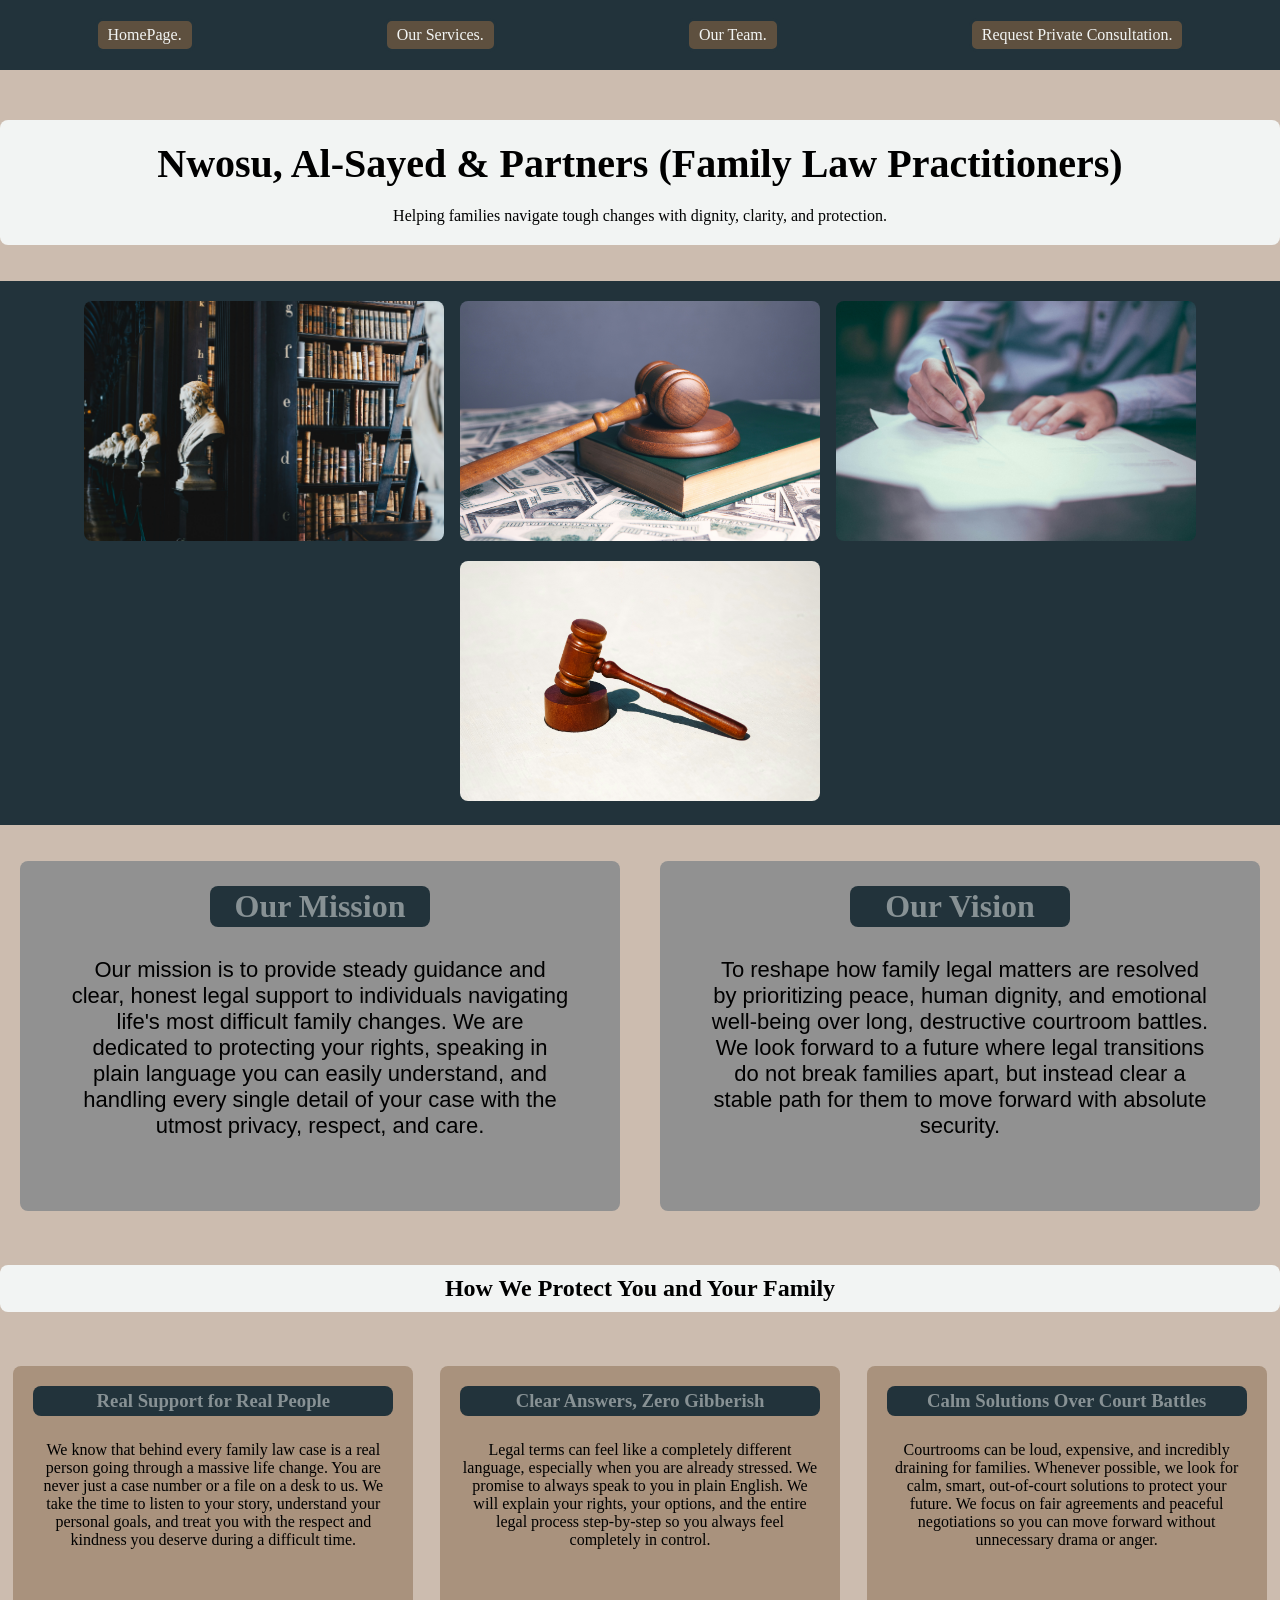
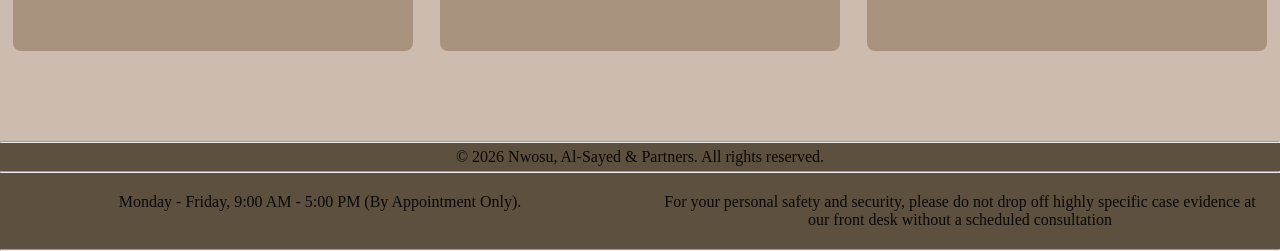
<file: index.html>
<!DOCTYPE html>
<html lang="en">

<head>
    <meta charset="UTF-8">
    <meta name="viewport" content="width=device-width, initial-scale=1.0">
    <title>Home Page</title>
    <link rel="stylesheet" href="Assets/css/style.css">
</head>

<body>
    <nav class="nav-bar">
        <a href="index.html">HomePage.</a>
        <a href="services.html">Our Services.</a>
        <a href="team.html">Our Team.</a>
        <a href="contact.html">Request Private Consultation.</a>
    </nav>
    <main>
        <div class="intro">
            <h2 class="intro-h2">Nwosu, Al-Sayed & Partners (Family Law Practitioners)</h2>
            <p class="intro-p">Helping families navigate tough changes with dignity, clarity, and protection.</p>
        </div>
        <br><br>
        <div class="imgs">
            <div>
                <img src="Assets/imgs/giammarco-boscaro-zeH-ljawHtg-unsplash.jpg" alt="" width="360px">
            </div>
            <div>
                <img src="Assets/imgs/sasun-bughdaryan-e11Oa3kvx4c-unsplash.jpg" alt="" width="360px">
            </div>
            <div>
                <img src="Assets/imgs/scott-graham-OQMZwNd3ThU-unsplash.jpg" alt="" width="360px">
            </div>
            <div>
                <img src="Assets/imgs//tingey-injury-law-firm-veNb0DDegzE-unsplash.jpg" alt="" width="360px">
            </div>
        </div><br><br>
        <div class="m-and-v">
            <div class="mav">
                <h3 class="m-head">Our Mission</h3>
                <p class="m-para">Our mission is to provide steady guidance and clear, honest legal support to
                    individuals navigating life's most difficult family changes. We are dedicated to
                    protecting your rights, speaking in plain language you can easily understand, and handling every
                    single detail of your case with the utmost privacy, respect, and care.</p>
            </div>
            <div class="mav">
                <h3 class="v-head">Our Vision</h3>
                <p class="v-para">
                    To reshape how family legal matters are resolved by prioritizing peace, human dignity, and emotional
                    well-being over long, destructive courtroom battles. We look forward to a future where legal
                    transitions do not break families apart, but instead clear a stable path for them to move forward
                    with absolute security.
                </p>
            </div>
        </div><br><br><br>
        <div class="card-topic">
        <h2 class="topic">How We Protect You and Your Family</h2>        
        </div>
        <br><br><br>
        <div class="how-we-work">
            <div class="how-we-work-p p1">
                <h3>Real Support for Real People</h3>
                <p>We know that behind every family law case is a real person going through a massive life change. You
                    are never just a case number or a file on a desk to us. We take the time to listen to your story,
                    understand your personal goals, and treat you with the respect and kindness you deserve during a
                    difficult time.</p>
            </div>
            <div class="how-we-work-p p1">
                <h3>Clear Answers, Zero Gibberish</h3>
                <p>Legal terms can feel like a completely different language, especially when you are already stressed.
                    We promise to always speak to you in plain English. We will explain your rights, your options, and
                    the entire legal process step-by-step so you always feel completely in control.</p>
            </div>
            <div class="how-we-work-p p1">
                <h3>Calm Solutions Over Court Battles</h3>
                <p>Courtrooms can be loud, expensive, and incredibly draining for families. Whenever possible, we look
                    for calm, smart, out-of-court solutions to protect your future. We focus on fair agreements and
                    peaceful negotiations so you can move forward without unnecessary drama or anger.</p>
            </div>
        </div>
    </main>
    <footer>
        <hr>
        <div class="cr-text">
            <p>© 2026 Nwosu, Al-Sayed & Partners. All rights reserved.</p>
        </div>
        <hr>
        <div class="oh-and-sr">
            <div class="sr">
                <p>Monday - Friday, 9:00 AM - 5:00 PM (By Appointment Only).</p>
            </div>
            <div class="sr">
                <p>For your personal safety and security, please do not drop off highly specific case evidence at our
                    front
                    desk without a scheduled consultation
                </p>
            </div>
        </div>
        <hr>
    </footer>
</body>

</html>
</file>
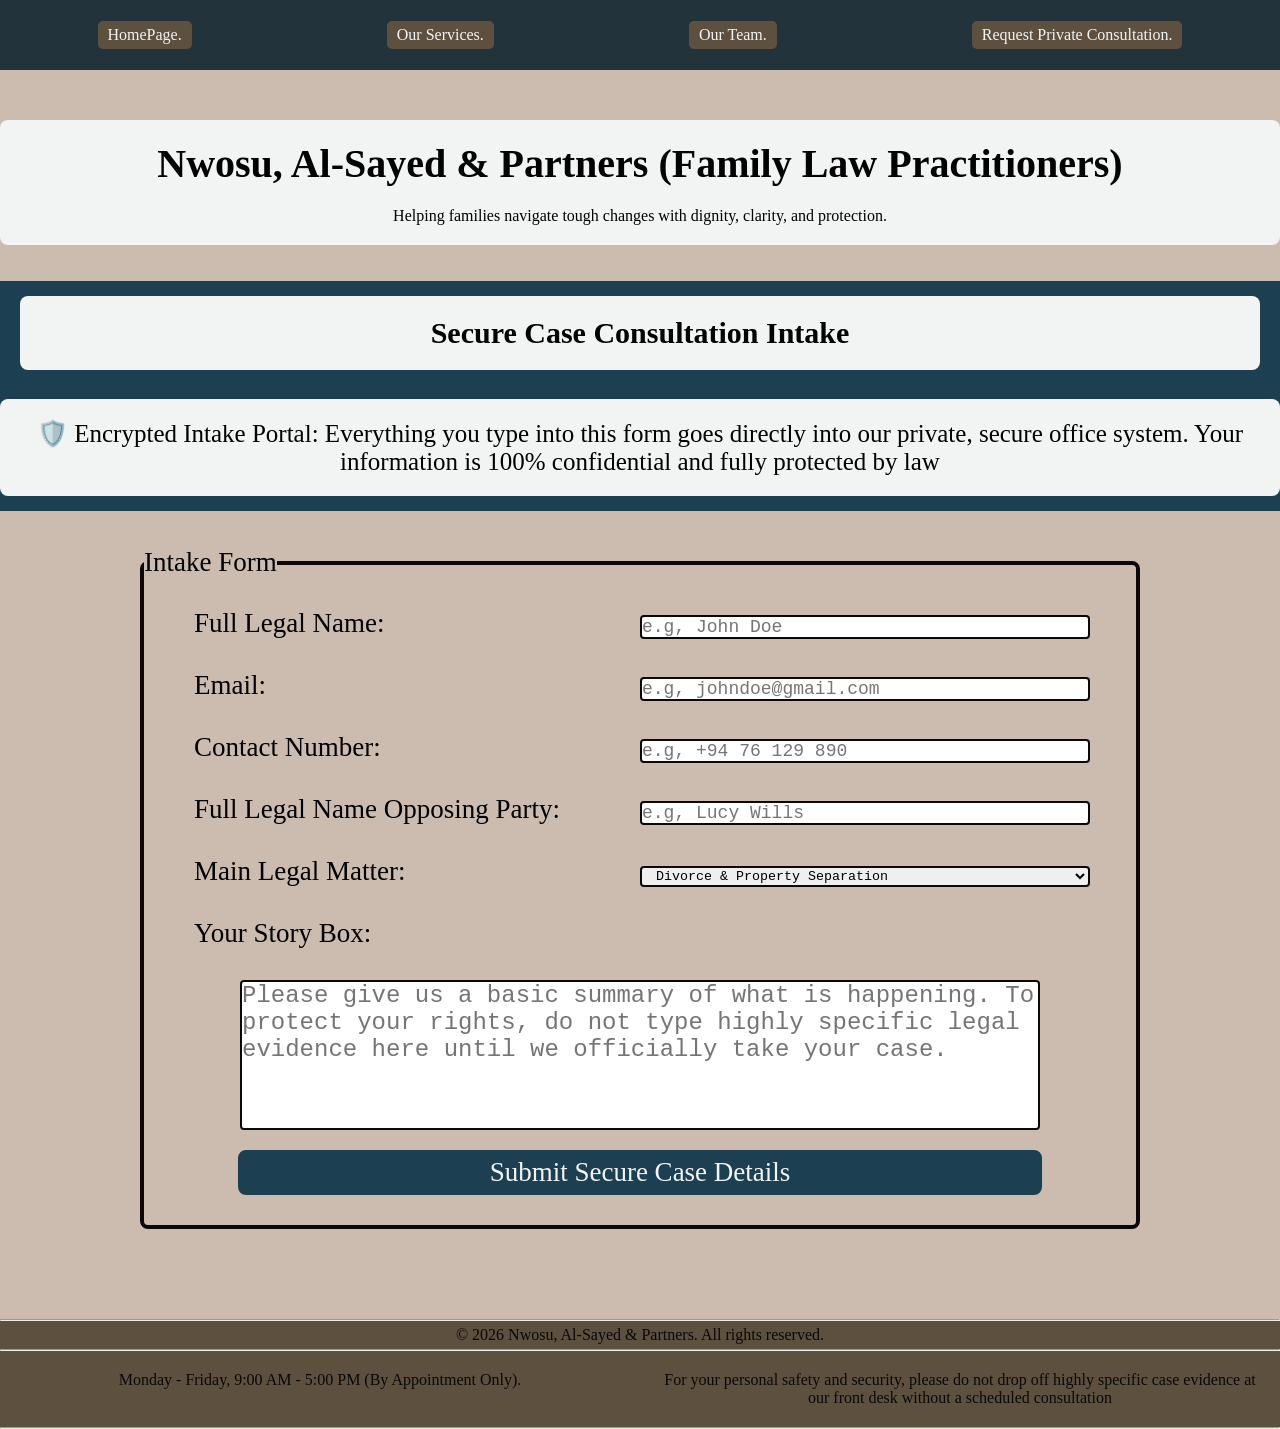
<file: contact.html>
<!DOCTYPE html>
<html lang="en">
<head>
    <meta charset="UTF-8">
    <meta name="viewport" content="width=device-width, initial-scale=1.0">
    <title>Contact Us</title>
    <link rel="stylesheet" href="Assets/css/style.css">
</head>
<body>
    <nav class="nav-bar">
        <a href="index.html">HomePage.</a>
        <a href="services.html">Our Services.</a>
        <a href="team.html">Our Team.</a>
        <a href="contact.html">Request Private Consultation.</a>
    </nav>
    <main>
        <div class="intro">
            <h2 class="intro-h2">Nwosu, Al-Sayed & Partners (Family Law Practitioners)</h2>
            <p class="intro-p">Helping families navigate tough changes with dignity, clarity, and protection.</p>
        </div><br><br>
        <div class="banner">
            <h3 class="b-h">Secure Case Consultation Intake</h3>
            <p class="bn-para">🛡️ Encrypted Intake Portal: Everything you type into this form goes directly into our private, secure office system. Your information is 100% confidential and fully protected by law</p>            
        </div><br><br>
        <fieldset>
            <legend>Intake Form</legend>
            <div class="f-lbls">
                <label for="name">Full Legal Name:</label><br>
                <br>
                <label for="name">Email:</label><br><br>
                <label for="number">Contact Number:</label><br><br>
                <label for="name">Full Legal Name Opposing Party:</label><br><br>
                <label for="">Main Legal Matter:</label><br><br>
                <label for="">Your Story Box:</label><br><br>
            </div>
            <div class="f-inputs">
            <input type="text" placeholder="e.g, John Doe"><br><br>
            <input type="email" placeholder="e.g, johndoe@gmail.com"><br><br>         
            <input type="text" placeholder="e.g, +94 76 129 890"><br><br>           
            <input type="text" placeholder="e.g, Lucy Wills"><br><br>            
            <select name="" id=""><br><br>
                <option value="">Divorce & Property Separation</option>
                <option value="">Child Custody & Visitation</option>
                <option value="">Out-of-Court Mediation</option>
                <option value="">Other Family Law Issue</option>
            </select><br><br>                        
            </div>
            <textarea type="text" class="story-box" placeholder="Please give us a basic summary of what is happening. To protect your rights, do not type highly specific legal evidence here until we officially take your case."></textarea>
            <a href="" class="f-btn">Submit Secure Case Details</a>
        </fieldset>
    </main>
    <footer>
        <hr>
        <div class="cr-text">
            <p>© 2026 Nwosu, Al-Sayed & Partners. All rights reserved.</p>
        </div><hr>
        <div class="oh-and-sr">
            <div class="sr">
                <p>Monday - Friday, 9:00 AM - 5:00 PM (By Appointment Only).</p>
            </div>
            <div class="sr">
                <p>For your personal safety and security, please do not drop off highly specific case evidence at our front
                desk without a scheduled consultation
                </p>
            </div>            
        </div>
        <hr>
    </footer>
</body>
</html>
</file>
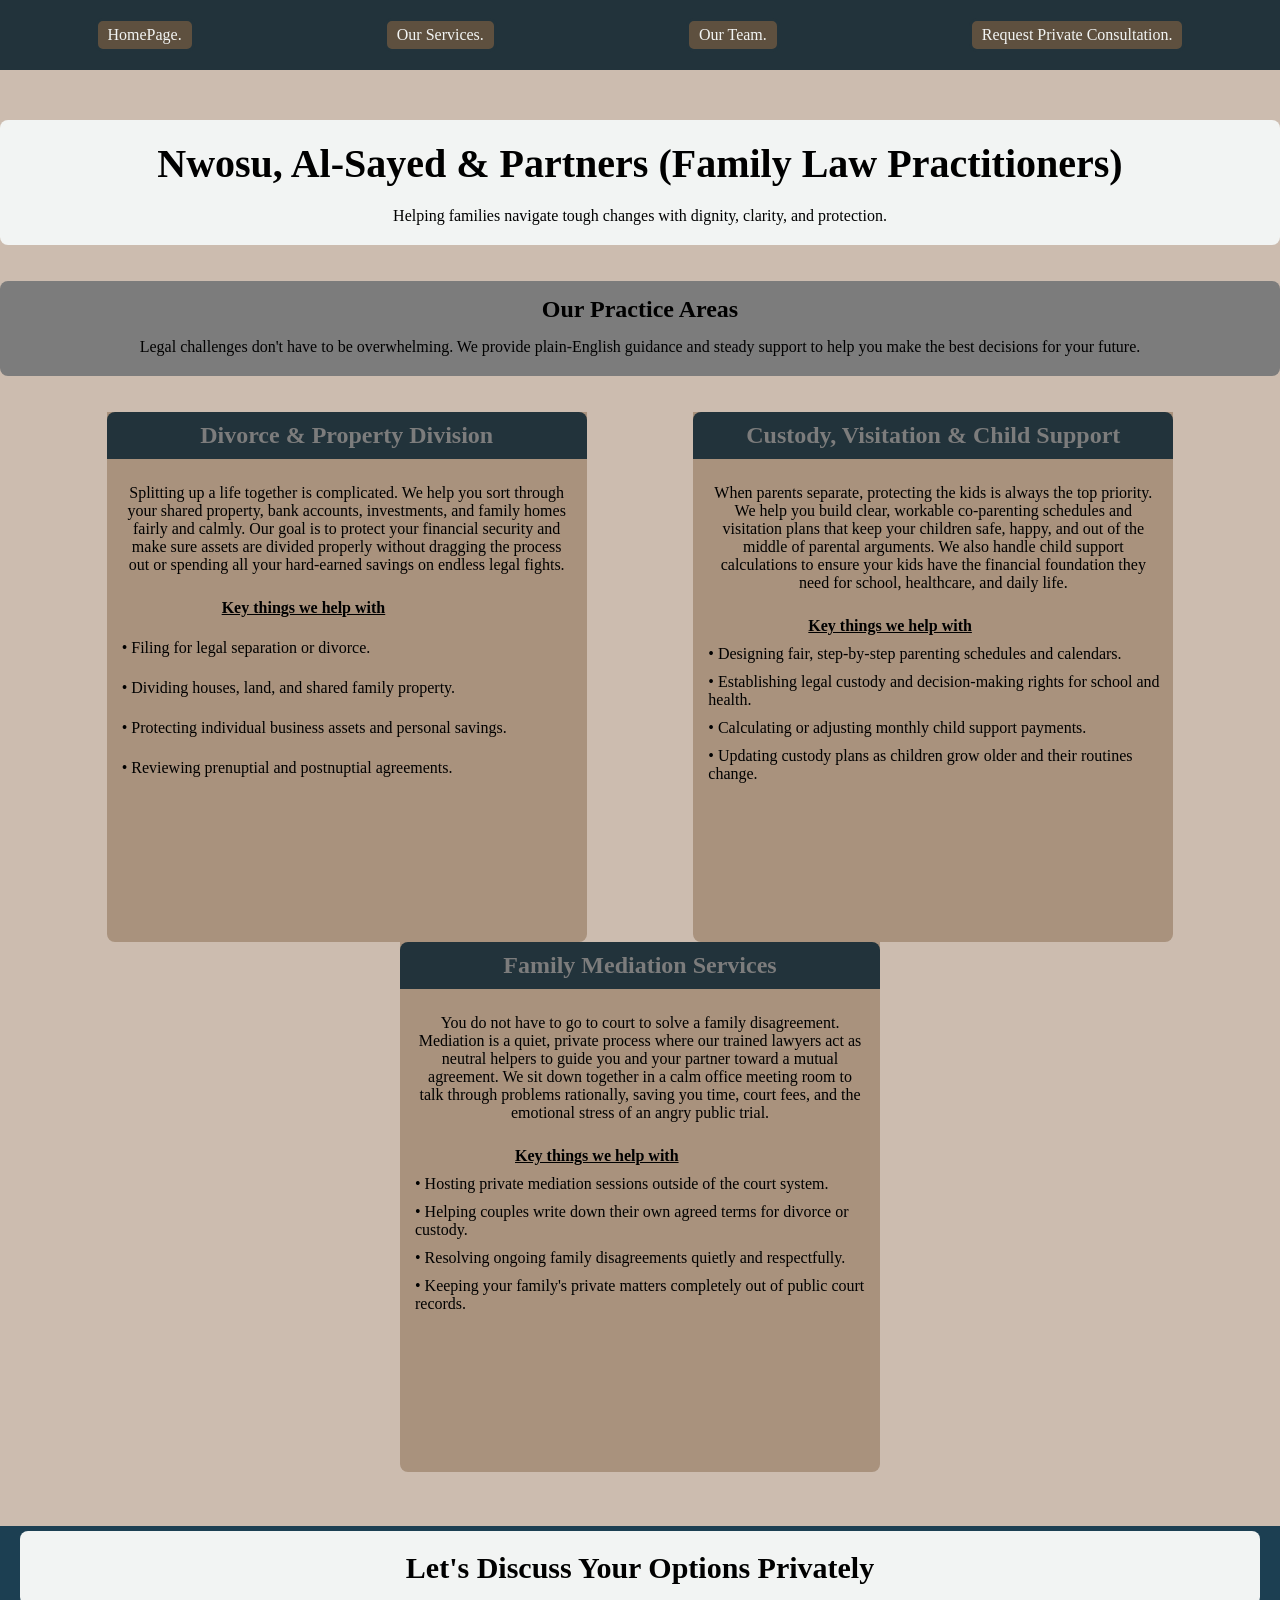
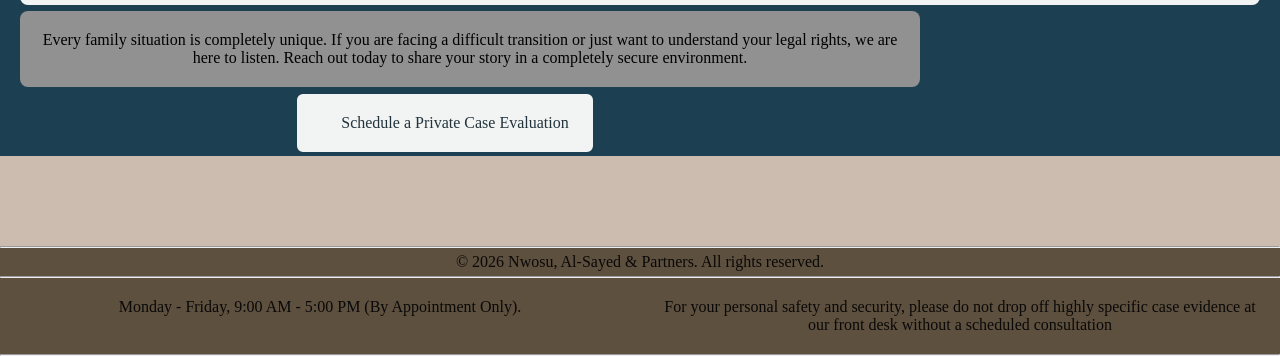
<file: services.html>
<!DOCTYPE html>
<html lang="en">

<head>
    <meta charset="UTF-8">
    <meta name="viewport" content="width=device-width, initial-scale=1.0">
    <title>Our Services</title>
    <link rel="stylesheet" href="Assets/css/style.css">
</head>

<body>
    <nav class="nav-bar">
        <a href="index.html">HomePage.</a>
        <a href="services.html">Our Services.</a>
        <a href="team.html">Our Team.</a>
        <a href="contact.html">Request Private Consultation.</a>
    </nav>
    <main>
        <div class="intro">
            <h2 class="intro-h2">Nwosu, Al-Sayed & Partners (Family Law Practitioners)</h2>
            <p class="intro-p">Helping families navigate tough changes with dignity, clarity, and protection.</p>
        </div><br><br>
        <div class="topic-s">
            <h2 class="topic-s-h2">Our Practice Areas</h2>
            <p class="topic-s-p">Legal challenges don't have to be overwhelming. We provide plain-English guidance and
                steady support to help you make the best decisions for your future.</p>
        </div><br><br>
        <div class="p-a">
            <div class="p-a-divorce norm">
                <h2 class="d-h2">Divorce & Property Division</h2>
                <p class="d-para">Splitting up a life together is complicated. We help you sort through your shared property, bank
                    accounts, investments, and family homes fairly and calmly. Our goal is to protect your financial
                    security and make sure assets are divided properly without dragging the process out or spending all
                    your hard-earned savings on endless legal fights.</p>
                <h4 class="d-h4"><u>Key things we help with</u></h4>
                    <div class="d-h4-p">
                        <p>• Filing for legal separation or divorce.</p>
                        <p>• Dividing houses, land, and shared family property.</p>
                        <p>• Protecting individual business assets and personal savings.</p>
                        <p>• Reviewing prenuptial and postnuptial agreements.</p>
                    </div>
            </div>
            <div class="p-a-child norm">
                <h2 class="c-h2">Custody, Visitation & Child Support</h2>
                <p class="c-para">When parents separate, protecting the kids is always the top priority. We help you build clear,
                    workable co-parenting schedules and visitation plans that keep your children safe, happy, and out of
                    the middle of parental arguments. We also handle child support calculations to ensure your kids have
                    the financial foundation they need for school, healthcare, and daily life.</p>
                <h4 class="c-h4"><u>Key things we help with</u></h4>
                    <div class="c-h4-p">
                        <p>• Designing fair, step-by-step parenting schedules and calendars.</p>
                        <p>• Establishing legal custody and decision-making rights for school and health.</p>
                        <p>• Calculating or adjusting monthly child support payments.</p>
                        <p>• Updating custody plans as children grow older and their routines change.</p>
                    </div>
            </div>
            <div class="p-a-mediation norm">
                <h2 class="m-h2">Family Mediation Services</h2>
                <p class="m-par">You do not have to go to court to solve a family disagreement. Mediation is a quiet, private process
                    where our trained lawyers act as neutral helpers to guide you and your partner toward a mutual
                    agreement. We sit down together in a calm office meeting room to talk through problems rationally,
                    saving you time, court fees, and the emotional stress of an angry public trial.</p>
                <h4 class="m-h4"><u>Key things we help with</u></h4>
                    <div class="m-h4-p">
                        <p>• Hosting private mediation sessions outside of the court system.</p>
                        <p>• Helping couples write down their own agreed terms for divorce or custody.</p>
                        <p>• Resolving ongoing family disagreements quietly and respectfully.</p>
                        <p>• Keeping your family's private matters completely out of public court records.</p>
                    </div>
            </div>
        </div><br><br><br>
        <div class="banner">
            <h3 class="b-h">Let's Discuss Your Options Privately</h3>
            <div class="banner-divi">
            <p class="b-para">Every family situation is completely unique. If you are facing a difficult transition or just want to understand your legal rights, we are here to listen. Reach out today to share your story in a completely secure environment.</p>
            <a href="contact.html" class="b-btn">Schedule a Private Case Evaluation</a>
            </div>            
        </div>
    </main>
    <footer>
        <hr>
        <div class="cr-text">
            <p>© 2026 Nwosu, Al-Sayed & Partners. All rights reserved.</p>
        </div>
        <hr>
        <div class="oh-and-sr">
            <div class="sr">
                <p>Monday - Friday, 9:00 AM - 5:00 PM (By Appointment Only).</p>
            </div>
            <div class="sr">
                <p>For your personal safety and security, please do not drop off highly specific case evidence at our
                    front
                    desk without a scheduled consultation
                </p>
            </div>
        </div>
        <hr>
    </footer>
</body>

</html>
</file>
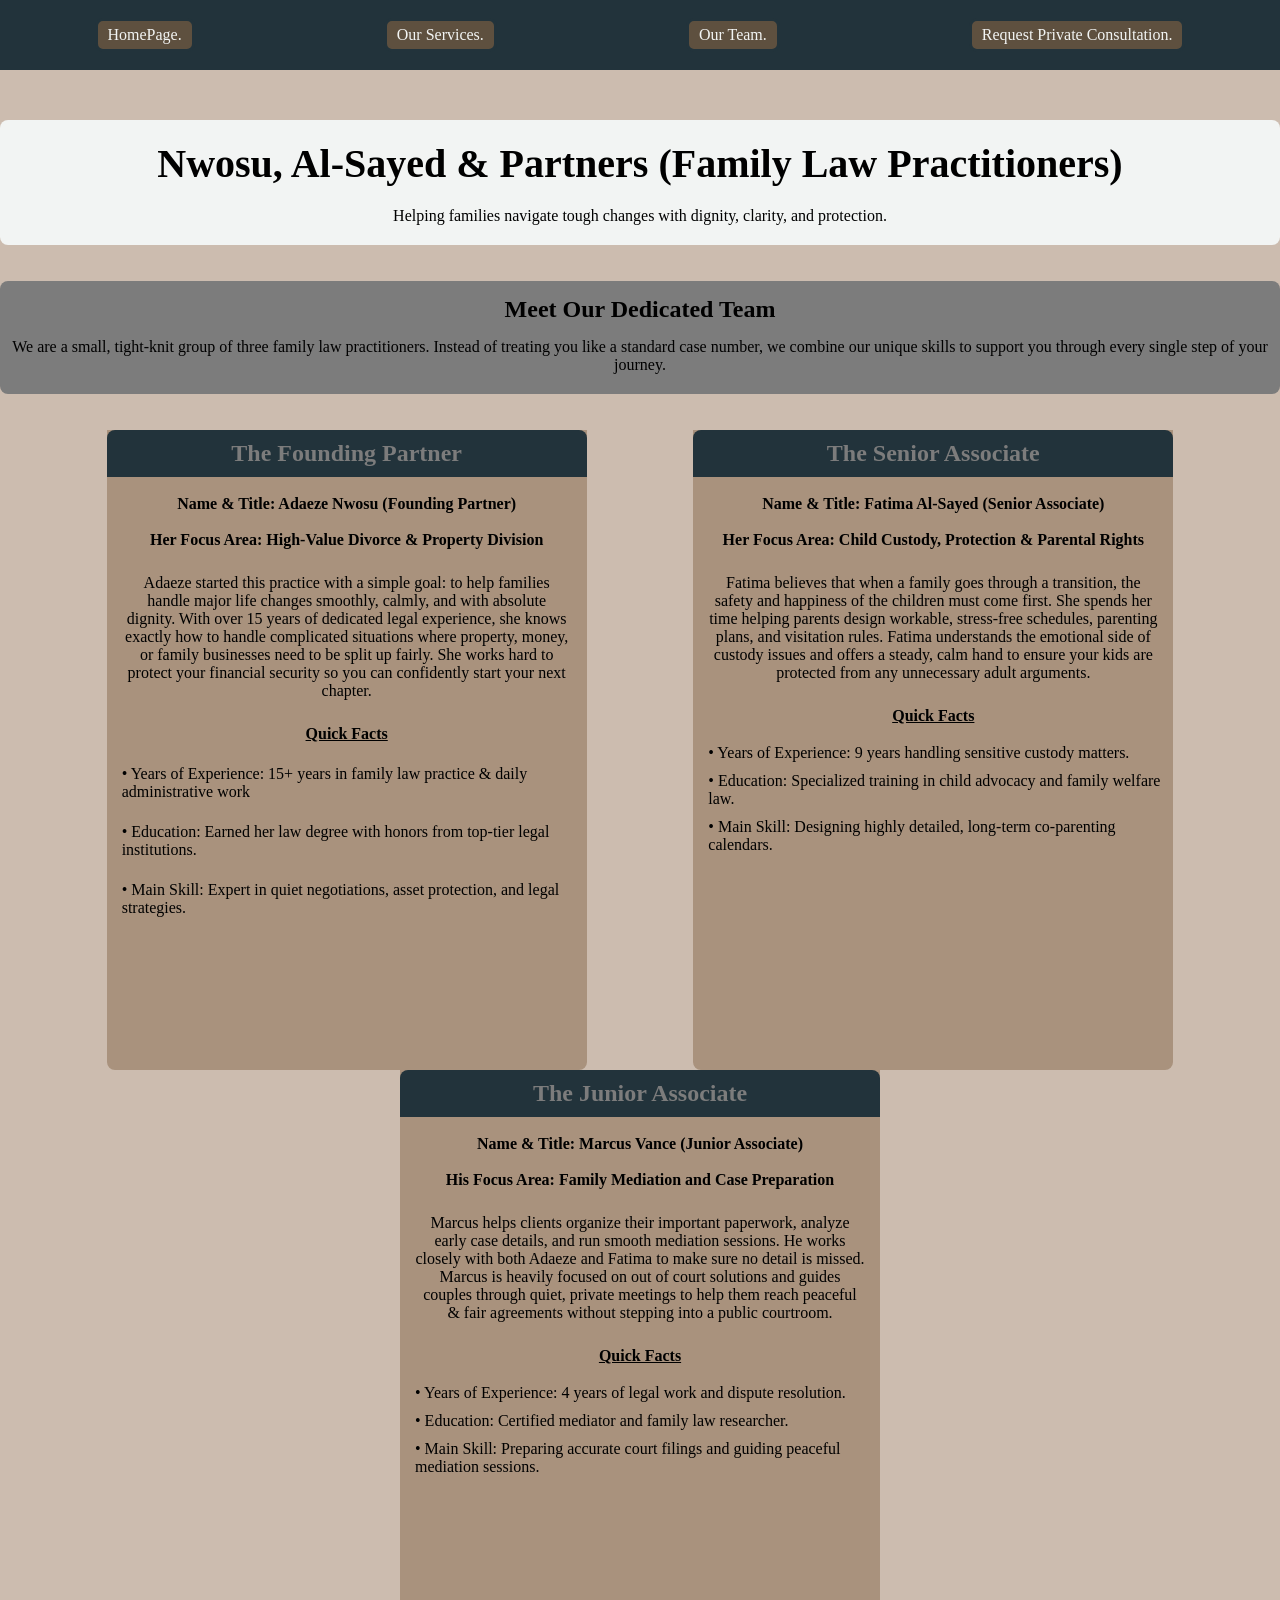
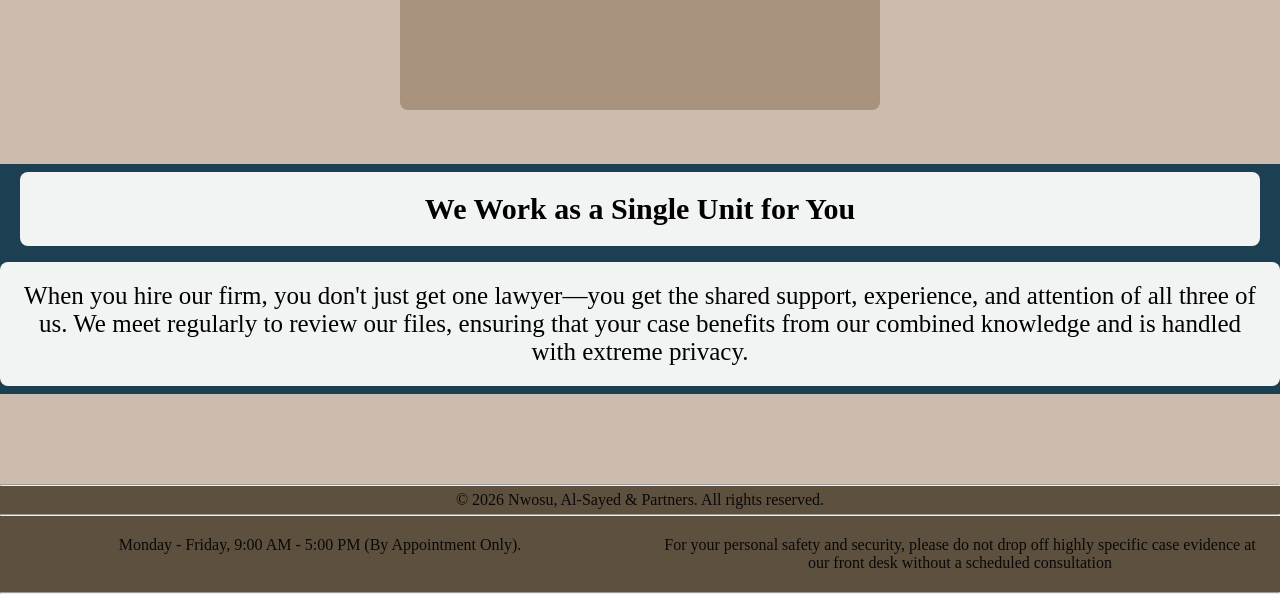
<file: team.html>
<!DOCTYPE html>
<html lang="en">
<head>
    <meta charset="UTF-8">
    <meta name="viewport" content="width=device-width, initial-scale=1.0">
    <title>Our Team</title>
    <link rel="stylesheet" href="Assets/css/style.css">
</head>
<body>
    <nav class="nav-bar">
        <a href="index.html">HomePage.</a>
        <a href="services.html">Our Services.</a>
        <a href="team.html">Our Team.</a>
        <a href="contact.html">Request Private Consultation.</a>
    </nav>
    <main>
        <div class="intro">
            <h2 class="intro-h2">Nwosu, Al-Sayed & Partners (Family Law Practitioners)</h2>
            <p class="intro-p">Helping families navigate tough changes with dignity, clarity, and protection.</p>
        </div><br><br>
        <div class="topic-s">
            <h2 class="topic-s-h2">Meet Our Dedicated Team</h2>
            <p class="topic-s-p">We are a small, tight-knit group of three family law practitioners. Instead of treating you like a standard case number, we combine our unique skills to support you through every single step of your journey.</p>
        </div><br><br>
        <div class="p-a">
            <div class="p-a-divorce norm norm-1">
                <h2 class="d-h2">The Founding Partner</h2>
                <br>
                <div class="team">
                <h4>Name & Title: Adaeze Nwosu (Founding Partner)</h4><br>
                <h4>Her Focus Area: High-Value Divorce & Property Division</h4>
                </div>
                <p class="d-para">Adaeze started this practice with a simple goal: to help families handle major life changes smoothly, calmly, and with absolute dignity. With over 15 years of dedicated legal experience, she knows exactly how to handle complicated situations where property, money, or family businesses need to be split up fairly. She works hard to protect your financial security so you can confidently start your next chapter.</p>
                <h4 class="d-h4 team-h4"><u>Quick Facts</u></h4>
                    <div class="d-h4-p">
                        <p>• Years of Experience: 15+ years in family law practice & daily administrative work</p>
                        <p>• Education: Earned her law degree with honors from top-tier legal institutions.</p>
                        <p>• Main Skill: Expert in quiet negotiations, asset protection, and legal strategies.</p>
                    </div>
            </div>
            <div class="p-a-child norm norm-1">
                <h2 class="c-h2">The Senior Associate</h2>
                <br>
                <div class="team">
                <h4>Name & Title: Fatima Al-Sayed (Senior Associate)</h4><br>
                <h4>Her Focus Area: Child Custody, Protection & Parental Rights</h4>
                </div>
                <p class="c-para">Fatima believes that when a family goes through a transition, the safety and happiness of the children must come first. She spends her time helping parents design workable, stress-free schedules, parenting plans, and visitation rules. Fatima understands the emotional side of custody issues and offers a steady, calm hand to ensure your kids are protected from any unnecessary adult arguments.</p>
                <h4 class="c-h4 team-h4"><u>Quick Facts</u></h4>
                    <div class="c-h4-p team-d">
                        <p>• Years of Experience: 9 years handling sensitive custody matters.</p>
                        <p>• Education: Specialized training in child advocacy and family welfare law.</p>
                        <p>• Main Skill: Designing highly detailed, long-term co-parenting calendars.</p>
                    </div>
            </div>
            <div class="p-a-mediation norm norm-1">
                <h2 class="m-h2">The Junior Associate</h2>
                <br>
                <div class="team">
                <h4>Name & Title: Marcus Vance (Junior Associate)</h4><br>
                <h4>His Focus Area: Family Mediation and Case Preparation</h4>
                </div>
                <p class="m-par">Marcus helps clients organize their important paperwork, analyze early case details, and run smooth mediation sessions. He works closely with both Adaeze and Fatima to make sure no detail is missed. Marcus is heavily focused on out of court solutions and guides couples through quiet, private meetings to help them reach peaceful & fair agreements without stepping into a public courtroom.</p>
                <h4 class="m-h4 team-h4"><u>Quick Facts</u></h4>
                    <div class="m-h4-p team-d">
                        <p>• Years of Experience: 4 years of legal work and dispute resolution.</p>
                        <p>• Education: Certified mediator and family law researcher.</p>
                        <p>• Main Skill: Preparing accurate court filings and guiding peaceful mediation sessions.</p>
                    </div>
            </div>
        </div><br><br><br>
        <div class="banner">
            <h3 class="b-h">We Work as a Single Unit for You</h3>
            <p class="bn-para">When you hire our firm, you don't just get one lawyer—you get the shared support, experience, and attention of all three of us. We meet regularly to review our files, ensuring that your case benefits from our combined knowledge and is handled with extreme privacy.</p>            
        </div>
    </main>
    <footer>
        <hr>
        <div class="cr-text">
            <p>© 2026 Nwosu, Al-Sayed & Partners. All rights reserved.</p>
        </div><hr>
        <div class="oh-and-sr">
            <div class="sr">
                <p>Monday - Friday, 9:00 AM - 5:00 PM (By Appointment Only).</p>
            </div>
            <div class="sr">
                <p>For your personal safety and security, please do not drop off highly specific case evidence at our front
                desk without a scheduled consultation
                </p>
            </div>            
        </div>
        <hr>
    </footer>
</body>
</html>
</file>
<file: Assets/css/style.css>
*{
    margin: 0;
    padding: 0;
    box-sizing: border-box;
}
body{
    background-color: #CCBCAF;
}
main{
    padding-top: 50px;
}
.nav-bar{
    display: flex;
    background-color: #22333b;
    height: 70px;
    flex-wrap: wrap;
    justify-content: space-around;
    align-items: center;
}
.nav-bar a{
    color: #f2f4f3;
    background-color: #5e503f;
    text-decoration: none;
    padding: 5px 10px 5px 10px;
    border-radius: 8px;
    border: solid #22333b 3px;
    transition: .4s;
}
.nav-bar a:hover{
    color: #f2f4f3;
    background-color: #22333b;    
    border: solid #5e503f 3px;
    transform: scale(1.2);
    transition: .4s;
}
.intro{
    display: flex;    
    flex-wrap: wrap;
    align-items: center;
    justify-content: center;
    text-align: center;
}
.intro-h2{
    background-color: #f2f4f3;
    padding: 20px;
    border-radius: 8px 8px 0px 0px;
    width: 1400px;
    font-size: 40px;
    font-family: 'Times New Roman', Times, serif;
}
.intro-p{
    background-color: #f2f4f3;
    width: 1400px;
    border-radius: 0px 0px 8px 8px;
    padding-bottom: 20px;
}
.how-we-work{
    display: flex;    
    justify-content: space-around;    
    flex-wrap: wrap;
    align-items: center;    
    text-align: center;
}
.how-we-work-p h3{
    color: #f2f4f37c;
    background-color: #22333b;
    border-radius: 8px;
    padding: 4px 5px 4px 5px;
    margin-bottom: 25px;
}
.p1{
    max-width: 400px;
    height: 285px;
    background-color: #a9927d;
    border-radius: 8px;
    padding: 20px;
}
footer{
    color: #0a0908;
    margin-top: 90px;
    background-color: #5e503f;
    flex-wrap: wrap;
}
footer .cr-text{    
    padding: 5px;
    text-align: center;
}
.oh-and-sr{
    display: flex;
    flex-wrap: wrap;
}
.sr{
    width: 50%;
    min-width: 300px;
    text-align: center;
    padding: 20px;
}
img{
    border-radius: 8px;
}
.imgs{
    display: flex;
    flex-wrap: wrap;
    justify-content: center;    
    padding: 20px;
    gap: 16px;
    background-color: #22333b;
}
.m-and-v{
    display: flex;
    flex-wrap: wrap;
    justify-content: space-around;  
    align-items: center;  
}
.mav{
    text-align: center;
    margin: auto;
    width: 600px;
    background-color: #919191;
    height: 350px;
    border-radius: 8px;
}
.mav .v-head, .m-head{
    color: #f2f4f37c;
    background-color: #22333b;    
    margin: auto;
    width: 220px;
    margin-top: 25px;
    margin-bottom: 30px;
    border-radius: 8px;
    padding: 2px 10px 2px 10px;
    font-size: 32px;
}
.v-para, .m-para{
    width: 500px;
    margin: auto;
    font-size: 22px;
    font-family: 'Lucida Sans', 'Lucida Sans Regular', 'Lucida Grande', 'Lucida Sans Unicode', Geneva, Verdana, sans-serif;
}
.card-topic{
    display: flex;
    flex-wrap: wrap;
    align-items: center;
    justify-content: center;
    background-color: #f2f4f3;
    max-width: 1424px;
    margin: auto;
    border-radius: 8px;
}
.topic{    
    padding: 10px 25px 10px 25px;
    text-align: center;
}
.topic-s{
    display: flex;
    flex-wrap: wrap;
    align-items: center;
    justify-content: center;
    text-align: center;
}
.topic-s-h2{
    background-color: #7c7c7c;
    border-radius: 8px 8px 0px 0px;
    width: 1400px;
    margin: auto;
    padding: 15px 30px 15px 30px;
    font-family: 'Times New Roman', Times, serif;   
}
.topic-s-p{
    background-color: #7c7c7c;
    border-radius: 0px 0px 8px 8px;
    width: 1400px;
    text-align: center;
    padding-bottom: 20px;
}
.p-a{
    display: flex;
    flex-wrap: wrap;    
    align-items: center;
    justify-content: space-evenly;
}
.norm{
    background-color: #a9927d;
    height: 530px;
    width: 480px;
    border-radius: 0px 0px 8px 8px;
}
.c-h2, .m-h2,.d-h2{
    color: #7c7c7c;
    background-color: #22333b;
    text-align: center;
    padding: 10px 0px 10px 0px;
    border-radius: 8px 8px 0px 0px;
}

.c-para, .m-par, .d-para{
    text-align: center;
    margin-top: 25px;
    margin-bottom: 25px;
    margin-left: 15px;
    margin-right: 15px;
}
.c-h4, .m-h4,.d-h4{
    width: 250px;
    margin: auto;
}
.d-h4-p, .c-h4-p, .m-h4-p{
    margin-top: 20px;
    margin-left: 15px;
    margin-top: 10px;
}
.d-h4-p p{
    margin-top: 22px;
}
.c-h4-p p{
    margin-top: 10px;
}
.m-h4-p p{
    margin-top: 10px;
}
.banner{
    display: flex;
    flex-wrap: wrap;
    background-color: #1c3f52;
    height: 230px;
}
.b-h{
    width: 1600px;
    margin: auto;
    text-align: center;
    padding: 20px 0px 20px 0px;
    margin-left: 20px;
    margin-right: 20px;
    background-color: #f2f4f3;
    font-size: 30px;
    border-radius: 8px;
}
.banner-divi{
    display: flex;
    flex-wrap: wrap;    
    text-align: center;
    justify-content: space-evenly;    
}
.b-para{
    width: 900px;
    margin-left: 50px;
    background-color: #919191;
    margin: auto;
    padding: 20px 20px 20px 20px;
    margin-left: 20px;
    border-radius: 8px;
}
.b-btn{
    width: 300px;
    align-items: center;
    text-decoration: none;
    background-color: #f2f4f3;
    margin: auto;
    padding: 20px 0px 20px 20px;
    margin-left: 295px;
    border-radius: 8px;
    color: #22333b;
    transition: .4s;
    border: 2px solid #1c3f52;
}
.b-btn:hover{
    color: #f2f4f3;
    background-color: #1c3f52;
    border: 2px solid #f2f4f3;    
    transition: .4s;
}
.team{
    margin: auto;
    text-align: center;
}
.team-h4{
    margin: auto;
    text-align: center;
}
.team-d{
    margin-top: 19px;
}
.norm-1{
    height: 640px;
}
.bn-para{
    background-color: #f2f4f3;
    margin: auto;
    padding: 20px 20px 20px 20px;
    width: 1500px;
    border-radius: 8px;
    text-align: center;
    font-size: 25px;
}
fieldset{
    display: flex;
    flex-wrap: wrap;
    margin-left: 20px;
    margin-right: 20px;
    border: 4px solid #0a0908;
    border-radius: 8px;
    font-size: 27px;
    width: 1000px;
    margin: auto;
    padding-top: 30px;
    padding-bottom: 30px;
}
.f-inputs{
    width: 50%;
    text-align: left;
}
input{
    width: 450px;
    border-radius: 4px;
    border: 2px solid #0a0908;
    margin-top: 1.5px;
    font-size: large;
    font-family: 'Courier New', Courier, monospace;
}
.f-lbls{
    width: 50%;
    padding-left: 50px;
}
.story-box{
    width: 800px;
    height: 150px;
    margin: auto;    
    font-size: 24px;
    border-radius: 4px;
    border: 2px solid #0a0908;
    resize: none;
    font-family: 'Courier New', Courier, monospace;
}
select{
    width: 450px;
    border-radius: 4px;
    border: 2px solid #0a0908;
    padding: 0px 10px 0px 10px;
    font-family: 'Courier New', Courier, monospace;
}
.f-btn{
    margin-top: 20px;
    background-color: #1c3f52;
    text-decoration: none;
    margin: auto;
    margin-top: 20px;
    width: 804px;
    border-radius: 8px;
    text-align: center;
    padding: 5px 10px 5px 10px;
    color: #f2f4f3;
    border: 2px solid #1c3f52;
    transition: .4s;
}
.f-btn:hover{
    color: #1c3f52;
    background-color: #f2f4f3;
    border: 2px solid #f2f4f3;
    transition: .4s;
}
</file>
